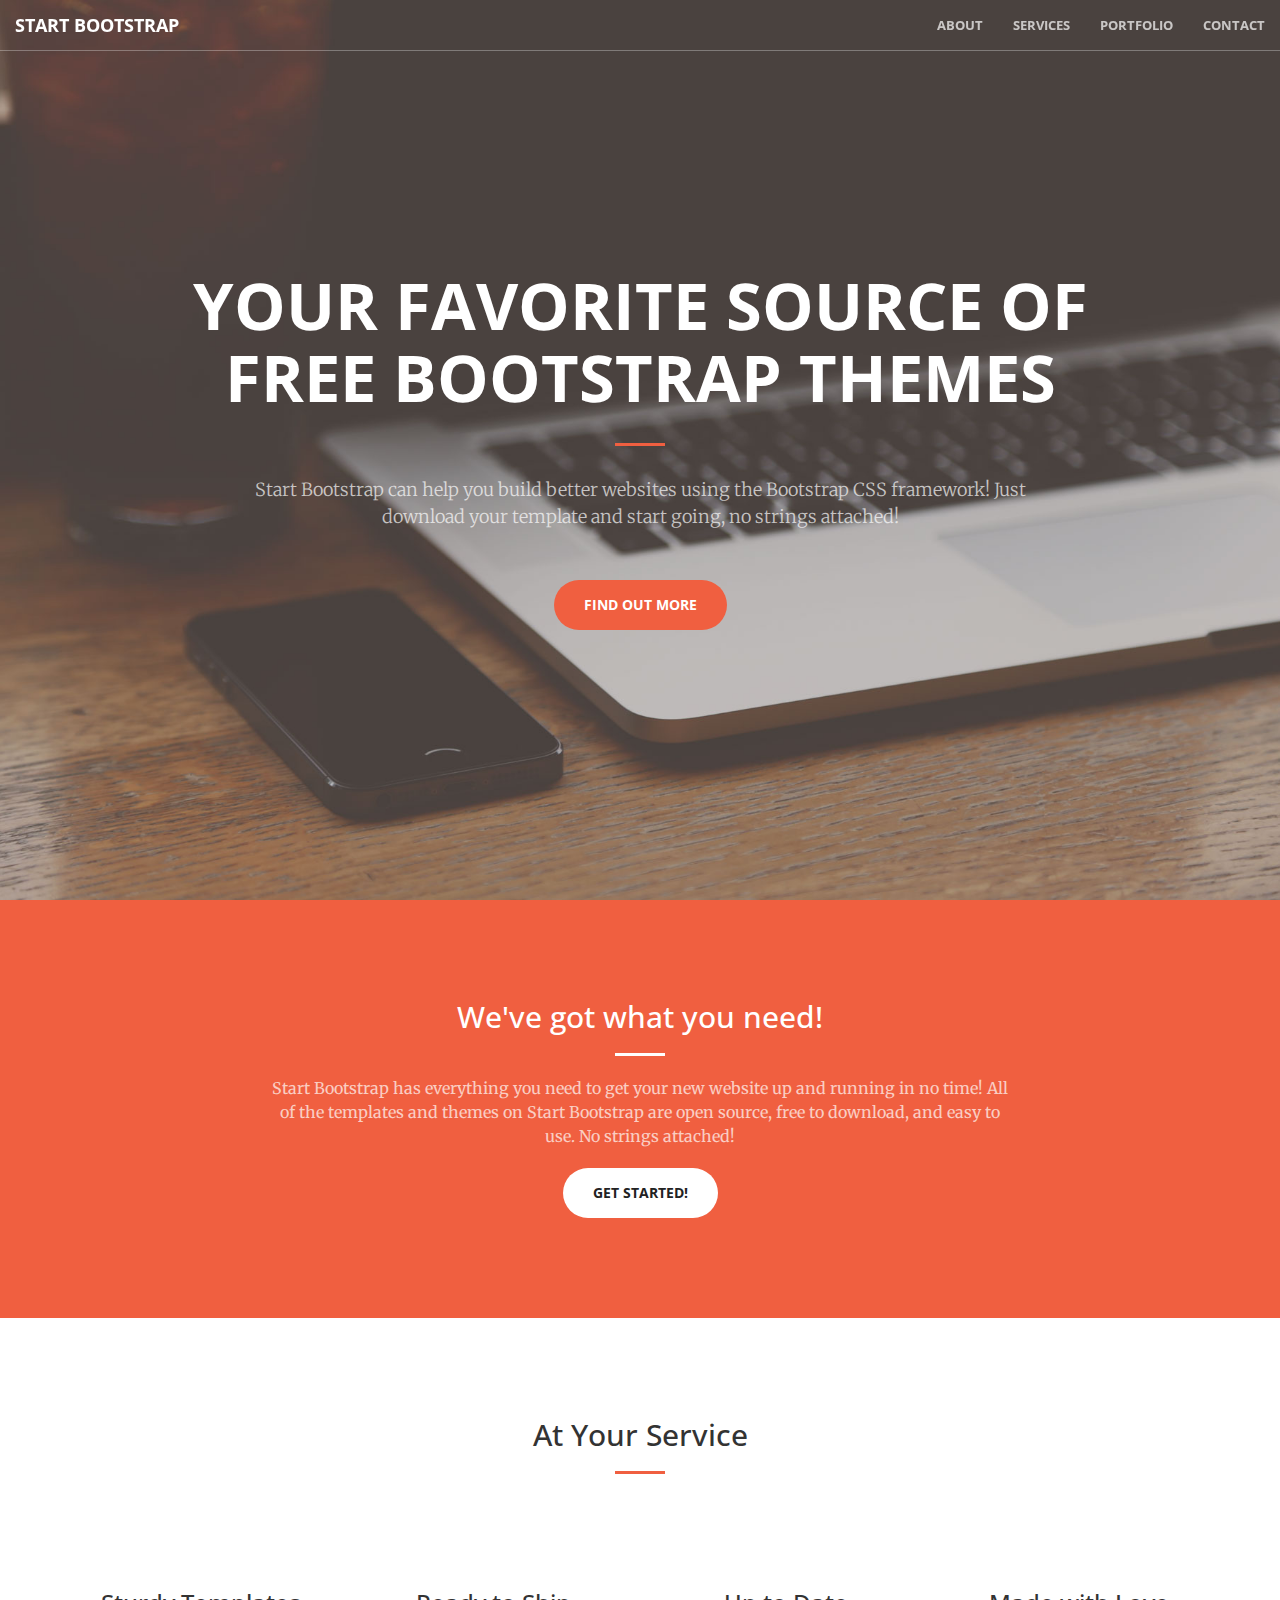
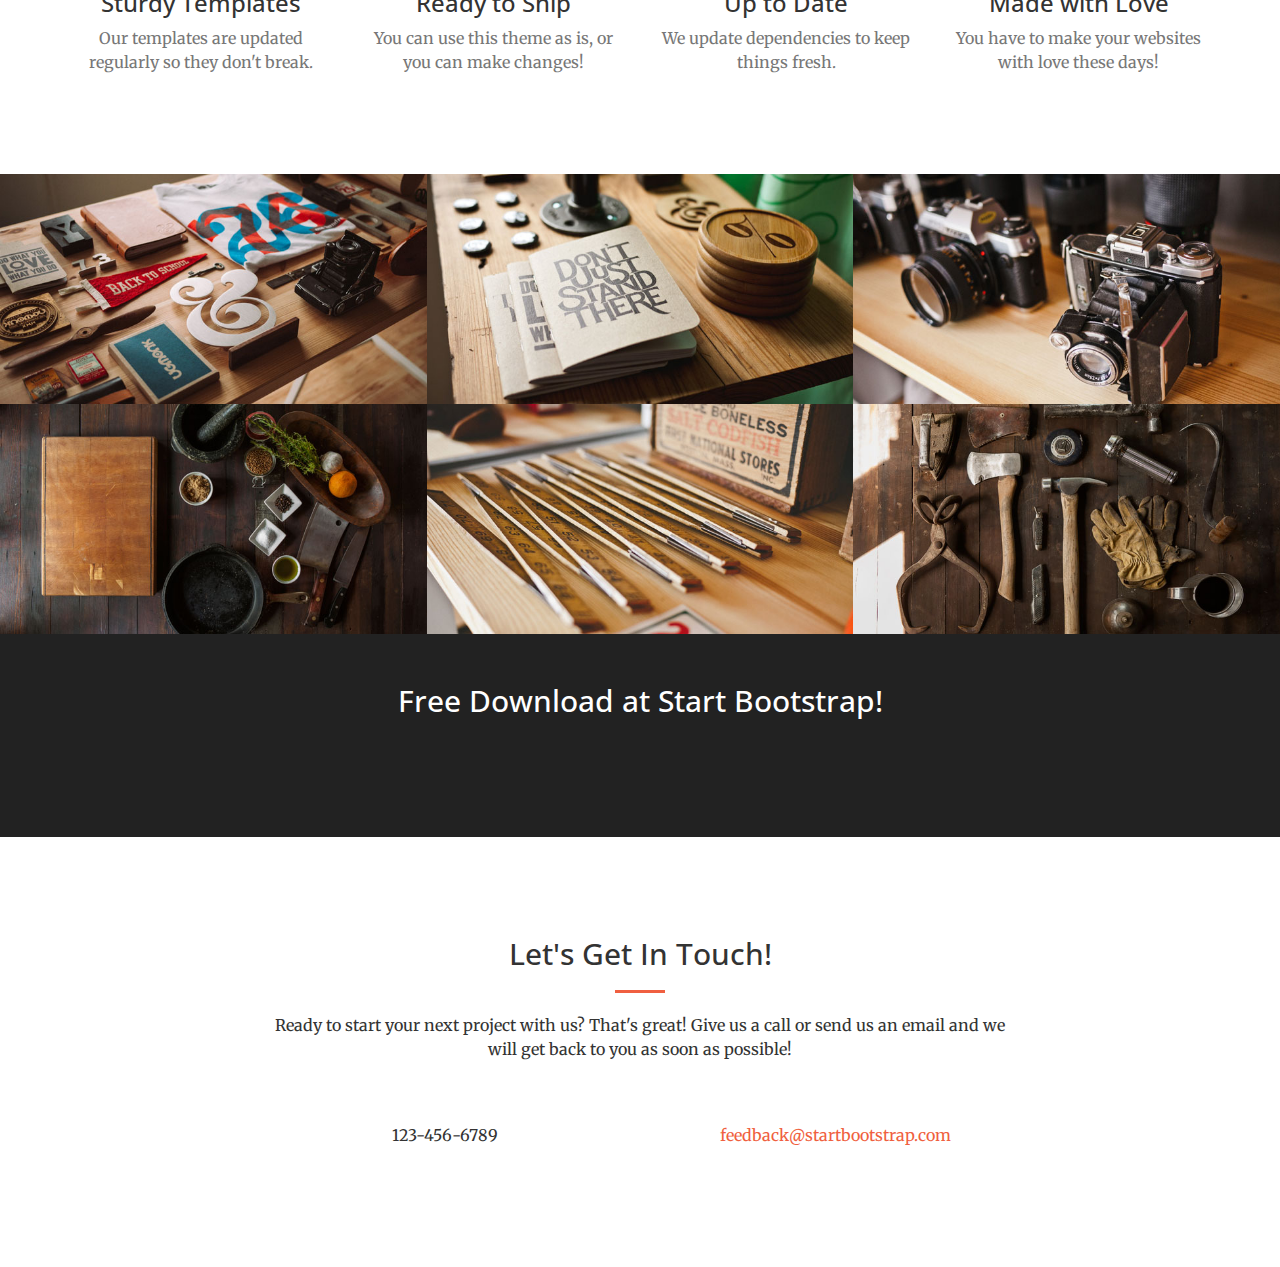
<file: index.html>
<!DOCTYPE html>
<html lang="en">

<head>

    <meta charset="utf-8">
    <meta http-equiv="X-UA-Compatible" content="IE=edge">
    <meta name="viewport" content="width=device-width, initial-scale=1">
    <meta name="description" content="">
    <meta name="author" content="">

    <title>Creative - Start Bootstrap Theme</title>

    <!-- Bootstrap Core CSS -->
    <link rel="stylesheet" href="css/bootstrap.min.css" type="text/css">

    <!-- Custom Fonts -->
    <link href='http://fonts.googleapis.com/css?family=Open+Sans:300italic,400italic,600italic,700italic,800italic,400,300,600,700,800' rel='stylesheet' type='text/css'>
    <link href='http://fonts.googleapis.com/css?family=Merriweather:400,300,300italic,400italic,700,700italic,900,900italic' rel='stylesheet' type='text/css'>
    <link rel="stylesheet" href="font-awesome/css/font-awesome.min.css" type="text/css">

    <!-- Plugin CSS -->
    <link rel="stylesheet" href="css/animate.min.css" type="text/css">

    <!-- Custom CSS -->
    <link rel="stylesheet" href="css/creative.css" type="text/css">

    <!-- HTML5 Shim and Respond.js IE8 support of HTML5 elements and media queries -->
    <!-- WARNING: Respond.js doesn't work if you view the page via file:// -->
    <!--[if lt IE 9]>
        <script src="https://oss.maxcdn.com/libs/html5shiv/3.7.0/html5shiv.js"></script>
        <script src="https://oss.maxcdn.com/libs/respond.js/1.4.2/respond.min.js"></script>
    <![endif]-->

</head>

<body id="page-top">

    <nav id="mainNav" class="navbar navbar-default navbar-fixed-top">
        <div class="container-fluid">
            <!-- Brand and toggle get grouped for better mobile display -->
            <div class="navbar-header">
                <button type="button" class="navbar-toggle collapsed" data-toggle="collapse" data-target="#bs-example-navbar-collapse-1">
                    <span class="sr-only">Toggle navigation</span>
                    <span class="icon-bar"></span>
                    <span class="icon-bar"></span>
                    <span class="icon-bar"></span>
                </button>
                <a class="navbar-brand page-scroll" href="#page-top">Start Bootstrap</a>
            </div>

            <!-- Collect the nav links, forms, and other content for toggling -->
            <div class="collapse navbar-collapse" id="bs-example-navbar-collapse-1">
                <ul class="nav navbar-nav navbar-right">
                    <li>
                        <a class="page-scroll" href="#about">About</a>
                    </li>
                    <li>
                        <a class="page-scroll" href="#services">Services</a>
                    </li>
                    <li>
                        <a class="page-scroll" href="#portfolio">Portfolio</a>
                    </li>
                    <li>
                        <a class="page-scroll" href="#contact">Contact</a>
                    </li>
                </ul>
            </div>
            <!-- /.navbar-collapse -->
        </div>
        <!-- /.container-fluid -->
    </nav>

    <header>
        <div class="header-content">
            <div class="header-content-inner">
                <h1>Your Favorite Source of Free Bootstrap Themes</h1>
                <hr>
                <p>Start Bootstrap can help you build better websites using the Bootstrap CSS framework! Just download your template and start going, no strings attached!</p>
                <a href="#about" class="btn btn-primary btn-xl page-scroll">Find Out More</a>
            </div>
        </div>
    </header>

    <section class="bg-primary" id="about">
        <div class="container">
            <div class="row">
                <div class="col-lg-8 col-lg-offset-2 text-center">
                    <h2 class="section-heading">We've got what you need!</h2>
                    <hr class="light">
                    <p class="text-faded">Start Bootstrap has everything you need to get your new website up and running in no time! All of the templates and themes on Start Bootstrap are open source, free to download, and easy to use. No strings attached!</p>
                    <a href="#" class="btn btn-default btn-xl">Get Started!</a>
                </div>
            </div>
        </div>
    </section>

    <section id="services">
        <div class="container">
            <div class="row">
                <div class="col-lg-12 text-center">
                    <h2 class="section-heading">At Your Service</h2>
                    <hr class="primary">
                </div>
            </div>
        </div>
        <div class="container">
            <div class="row">
                <div class="col-lg-3 col-md-6 text-center">
                    <div class="service-box">
                        <i class="fa fa-4x fa-diamond wow bounceIn text-primary"></i>
                        <h3>Sturdy Templates</h3>
                        <p class="text-muted">Our templates are updated regularly so they don't break.</p>
                    </div>
                </div>
                <div class="col-lg-3 col-md-6 text-center">
                    <div class="service-box">
                        <i class="fa fa-4x fa-paper-plane wow bounceIn text-primary" data-wow-delay=".1s"></i>
                        <h3>Ready to Ship</h3>
                        <p class="text-muted">You can use this theme as is, or you can make changes!</p>
                    </div>
                </div>
                <div class="col-lg-3 col-md-6 text-center">
                    <div class="service-box">
                        <i class="fa fa-4x fa-newspaper-o wow bounceIn text-primary" data-wow-delay=".2s"></i>
                        <h3>Up to Date</h3>
                        <p class="text-muted">We update dependencies to keep things fresh.</p>
                    </div>
                </div>
                <div class="col-lg-3 col-md-6 text-center">
                    <div class="service-box">
                        <i class="fa fa-4x fa-heart wow bounceIn text-primary" data-wow-delay=".3s"></i>
                        <h3>Made with Love</h3>
                        <p class="text-muted">You have to make your websites with love these days!</p>
                    </div>
                </div>
            </div>
        </div>
    </section>

    <section class="no-padding" id="portfolio">
        <div class="container-fluid">
            <div class="row no-gutter">
                <div class="col-lg-4 col-sm-6">
                    <a href="#" class="portfolio-box">
                        <img src="img/portfolio/1.jpg" class="img-responsive" alt="">
                        <div class="portfolio-box-caption">
                            <div class="portfolio-box-caption-content">
                                <div class="project-category text-faded">
                                    Category
                                </div>
                                <div class="project-name">
                                    Project Name
                                </div>
                            </div>
                        </div>
                    </a>
                </div>
                <div class="col-lg-4 col-sm-6">
                    <a href="#" class="portfolio-box">
                        <img src="img/portfolio/2.jpg" class="img-responsive" alt="">
                        <div class="portfolio-box-caption">
                            <div class="portfolio-box-caption-content">
                                <div class="project-category text-faded">
                                    Category
                                </div>
                                <div class="project-name">
                                    Project Name
                                </div>
                            </div>
                        </div>
                    </a>
                </div>
                <div class="col-lg-4 col-sm-6">
                    <a href="#" class="portfolio-box">
                        <img src="img/portfolio/3.jpg" class="img-responsive" alt="">
                        <div class="portfolio-box-caption">
                            <div class="portfolio-box-caption-content">
                                <div class="project-category text-faded">
                                    Category
                                </div>
                                <div class="project-name">
                                    Project Name
                                </div>
                            </div>
                        </div>
                    </a>
                </div>
                <div class="col-lg-4 col-sm-6">
                    <a href="#" class="portfolio-box">
                        <img src="img/portfolio/4.jpg" class="img-responsive" alt="">
                        <div class="portfolio-box-caption">
                            <div class="portfolio-box-caption-content">
                                <div class="project-category text-faded">
                                    Category
                                </div>
                                <div class="project-name">
                                    Project Name
                                </div>
                            </div>
                        </div>
                    </a>
                </div>
                <div class="col-lg-4 col-sm-6">
                    <a href="#" class="portfolio-box">
                        <img src="img/portfolio/5.jpg" class="img-responsive" alt="">
                        <div class="portfolio-box-caption">
                            <div class="portfolio-box-caption-content">
                                <div class="project-category text-faded">
                                    Category
                                </div>
                                <div class="project-name">
                                    Project Name
                                </div>
                            </div>
                        </div>
                    </a>
                </div>
                <div class="col-lg-4 col-sm-6">
                    <a href="#" class="portfolio-box">
                        <img src="img/portfolio/6.jpg" class="img-responsive" alt="">
                        <div class="portfolio-box-caption">
                            <div class="portfolio-box-caption-content">
                                <div class="project-category text-faded">
                                    Category
                                </div>
                                <div class="project-name">
                                    Project Name
                                </div>
                            </div>
                        </div>
                    </a>
                </div>
            </div>
        </div>
    </section>

    <aside class="bg-dark">
        <div class="container text-center">
            <div class="call-to-action">
                <h2>Free Download at Start Bootstrap!</h2>
                <a href="#" class="btn btn-default btn-xl wow tada">Download Now!</a>
            </div>
        </div>
    </aside>

    <section id="contact">
        <div class="container">
            <div class="row">
                <div class="col-lg-8 col-lg-offset-2 text-center">
                    <h2 class="section-heading">Let's Get In Touch!</h2>
                    <hr class="primary">
                    <p>Ready to start your next project with us? That's great! Give us a call or send us an email and we will get back to you as soon as possible!</p>
                </div>
                <div class="col-lg-4 col-lg-offset-2 text-center">
                    <i class="fa fa-phone fa-3x wow bounceIn"></i>
                    <p>123-456-6789</p>
                </div>
                <div class="col-lg-4 text-center">
                    <i class="fa fa-envelope-o fa-3x wow bounceIn" data-wow-delay=".1s"></i>
                    <p><a href="mailto:your-email@your-domain.com">feedback@startbootstrap.com</a></p>
                </div>
            </div>
        </div>
    </section>

    <!-- jQuery -->
    <script src="js/jquery.js"></script>

    <!-- Bootstrap Core JavaScript -->
    <script src="js/bootstrap.min.js"></script>

    <!-- Plugin JavaScript -->
    <script src="js/jquery.easing.min.js"></script>
    <script src="js/jquery.fittext.js"></script>
    <script src="js/wow.min.js"></script>

    <!-- Custom Theme JavaScript -->
    <script src="js/creative.js"></script>

</body>

</html>
</file>
<file: css/creative.css>
/*!
 * Start Bootstrap - Creative Bootstrap Theme (http://startbootstrap.com)
 * Code licensed under the Apache License v2.0.
 * For details, see http://www.apache.org/licenses/LICENSE-2.0.
 */

html,
body {
    width: 100%;
    height: 100%;
}

body {
    font-family: Merriweather,'Helvetica Neue',Arial,sans-serif;
}

hr {
    max-width: 50px;
    border-color: #f05f40;
    border-width: 3px;
}

hr.light {
    border-color: #fff;
}

a {
    color: #f05f40;
    -webkit-transition: all .35s;
    -moz-transition: all .35s;
    transition: all .35s;
}

a:hover,
a:focus {
    color: #eb3812;
}

h1,
h2,
h3,
h4,
h5,
h6 {
    font-family: 'Open Sans','Helvetica Neue',Arial,sans-serif;
}

p {
    margin-bottom: 20px;
    font-size: 16px;
    line-height: 1.5;
}

.bg-primary {
    background-color: #f05f40;
}

.bg-dark {
    color: #fff;
    background-color: #222;
}

.text-faded {
    color: rgba(255,255,255,.7);
}

section {
    padding: 100px 0;
}

aside {
    padding: 50px 0;
}

.no-padding {
    padding: 0;
}

.navbar-default {
    border-color: rgba(34,34,34,.05);
    font-family: 'Open Sans','Helvetica Neue',Arial,sans-serif;
    background-color: #fff;
    -webkit-transition: all .35s;
    -moz-transition: all .35s;
    transition: all .35s;
}

.navbar-default .navbar-header .navbar-brand {
    text-transform: uppercase;
    font-family: 'Open Sans','Helvetica Neue',Arial,sans-serif;
    font-weight: 700;
    color: #f05f40;
}

.navbar-default .navbar-header .navbar-brand:hover,
.navbar-default .navbar-header .navbar-brand:focus {
    color: #eb3812;
}

.navbar-default .nav > li>a,
.navbar-default .nav>li>a:focus {
    text-transform: uppercase;
    font-size: 13px;
    font-weight: 700;
    color: #222;
}

.navbar-default .nav > li>a:hover,
.navbar-default .nav>li>a:focus:hover {
    color: #f05f40;
}

.navbar-default .nav > li.active>a,
.navbar-default .nav>li.active>a:focus {
    color: #f05f40!important;
    background-color: transparent;
}

.navbar-default .nav > li.active>a:hover,
.navbar-default .nav>li.active>a:focus:hover {
    background-color: transparent;
}

@media(min-width:768px) {
    .navbar-default {
        border-color: rgba(255,255,255,.3);
        background-color: transparent;
    }

    .navbar-default .navbar-header .navbar-brand {
        color: rgba(255,255,255,.7);
    }

    .navbar-default .navbar-header .navbar-brand:hover,
    .navbar-default .navbar-header .navbar-brand:focus {
        color: #fff;
    }

    .navbar-default .nav > li>a,
    .navbar-default .nav>li>a:focus {
        color: rgba(255,255,255,.7);
    }

    .navbar-default .nav > li>a:hover,
    .navbar-default .nav>li>a:focus:hover {
        color: #fff;
    }

    .navbar-default.affix {
        border-color: rgba(34,34,34,.05);
        background-color: #fff;
    }

    .navbar-default.affix .navbar-header .navbar-brand {
        font-size: 14px;
        color: #f05f40;
    }

    .navbar-default.affix .navbar-header .navbar-brand:hover,
    .navbar-default.affix .navbar-header .navbar-brand:focus {
        color: #eb3812;
    }

    .navbar-default.affix .nav > li>a,
    .navbar-default.affix .nav>li>a:focus {
        color: #222;
    }

    .navbar-default.affix .nav > li>a:hover,
    .navbar-default.affix .nav>li>a:focus:hover {
        color: #f05f40;
    }
}

header {
    position: relative;
    width: 100%;
    min-height: auto;
    text-align: center;
    color: #fff;
    background-image: url(../img/header.jpg);
    background-position: center;
    -webkit-background-size: cover;
    -moz-background-size: cover;
    background-size: cover;
    -o-background-size: cover;
}

header .header-content {
    position: relative;
    width: 100%;
    padding: 100px 15px;
    text-align: center;
}

header .header-content .header-content-inner h1 {
    margin-top: 0;
    margin-bottom: 0;
    text-transform: uppercase;
    font-weight: 700;
}

header .header-content .header-content-inner hr {
    margin: 30px auto;
}

header .header-content .header-content-inner p {
    margin-bottom: 50px;
    font-size: 16px;
    font-weight: 300;
    color: rgba(255,255,255,.7);
}

@media(min-width:768px) {
    header {
        min-height: 100%;
    }

    header .header-content {
        position: absolute;
        top: 50%;
        padding: 0 50px;
        -webkit-transform: translateY(-50%);
        -ms-transform: translateY(-50%);
        transform: translateY(-50%);
    }

    header .header-content .header-content-inner {
        margin-right: auto;
        margin-left: auto;
        max-width: 1000px;
    }

    header .header-content .header-content-inner p {
        margin-right: auto;
        margin-left: auto;
        max-width: 80%;
        font-size: 18px;
    }
}

.section-heading {
    margin-top: 0;
}

.service-box {
    margin: 50px auto 0;
    max-width: 400px;
}

@media(min-width:992px) {
    .service-box {
        margin: 20px auto 0;
    }
}

.service-box p {
    margin-bottom: 0;
}

.portfolio-box {
    display: block;
    position: relative;
    margin: 0 auto;
    max-width: 650px;
}

.portfolio-box .portfolio-box-caption {
    display: block;
    position: absolute;
    bottom: 0;
    width: 100%;
    height: 100%;
    text-align: center;
    color: #fff;
    opacity: 0;
    background: rgba(240,95,64,.9);
    -webkit-transition: all .35s;
    -moz-transition: all .35s;
    transition: all .35s;
}

.portfolio-box .portfolio-box-caption .portfolio-box-caption-content {
    position: absolute;
    top: 50%;
    width: 100%;
    text-align: center;
    transform: translateY(-50%);
}

.portfolio-box .portfolio-box-caption .portfolio-box-caption-content .project-category,
.portfolio-box .portfolio-box-caption .portfolio-box-caption-content .project-name {
    padding: 0 15px;
    font-family: 'Open Sans','Helvetica Neue',Arial,sans-serif;
}

.portfolio-box .portfolio-box-caption .portfolio-box-caption-content .project-category {
    text-transform: uppercase;
    font-size: 14px;
    font-weight: 600;
}

.portfolio-box .portfolio-box-caption .portfolio-box-caption-content .project-name {
    font-size: 18px;
}

.portfolio-box:hover .portfolio-box-caption {
    opacity: 1;
}

@media(min-width:768px) {
    .portfolio-box .portfolio-box-caption .portfolio-box-caption-content .project-category {
        font-size: 16px;
    }

    .portfolio-box .portfolio-box-caption .portfolio-box-caption-content .project-name {
        font-size: 22px;
    }
}

.call-to-action h2 {
    margin: 0 auto 20px;
}

.text-primary {
    color: #f05f40;
}

.no-gutter > [class*=col-] {
    padding-right: 0;
    padding-left: 0;
}

.btn-default {
    border-color: #fff;
    color: #222;
    background-color: #fff;
    -webkit-transition: all .35s;
    -moz-transition: all .35s;
    transition: all .35s;
}

.btn-default:hover,
.btn-default:focus,
.btn-default.focus,
.btn-default:active,
.btn-default.active,
.open > .dropdown-toggle.btn-default {
    border-color: #ededed;
    color: #222;
    background-color: #f2f2f2;
}

.btn-default:active,
.btn-default.active,
.open > .dropdown-toggle.btn-default {
    background-image: none;
}

.btn-default.disabled,
.btn-default[disabled],
fieldset[disabled] .btn-default,
.btn-default.disabled:hover,
.btn-default[disabled]:hover,
fieldset[disabled] .btn-default:hover,
.btn-default.disabled:focus,
.btn-default[disabled]:focus,
fieldset[disabled] .btn-default:focus,
.btn-default.disabled.focus,
.btn-default[disabled].focus,
fieldset[disabled] .btn-default.focus,
.btn-default.disabled:active,
.btn-default[disabled]:active,
fieldset[disabled] .btn-default:active,
.btn-default.disabled.active,
.btn-default[disabled].active,
fieldset[disabled] .btn-default.active {
    border-color: #fff;
    background-color: #fff;
}

.btn-default .badge {
    color: #fff;
    background-color: #222;
}

.btn-primary {
    border-color: #f05f40;
    color: #fff;
    background-color: #f05f40;
    -webkit-transition: all .35s;
    -moz-transition: all .35s;
    transition: all .35s;
}

.btn-primary:hover,
.btn-primary:focus,
.btn-primary.focus,
.btn-primary:active,
.btn-primary.active,
.open > .dropdown-toggle.btn-primary {
    border-color: #ed431f;
    color: #fff;
    background-color: #ee4b28;
}

.btn-primary:active,
.btn-primary.active,
.open > .dropdown-toggle.btn-primary {
    background-image: none;
}

.btn-primary.disabled,
.btn-primary[disabled],
fieldset[disabled] .btn-primary,
.btn-primary.disabled:hover,
.btn-primary[disabled]:hover,
fieldset[disabled] .btn-primary:hover,
.btn-primary.disabled:focus,
.btn-primary[disabled]:focus,
fieldset[disabled] .btn-primary:focus,
.btn-primary.disabled.focus,
.btn-primary[disabled].focus,
fieldset[disabled] .btn-primary.focus,
.btn-primary.disabled:active,
.btn-primary[disabled]:active,
fieldset[disabled] .btn-primary:active,
.btn-primary.disabled.active,
.btn-primary[disabled].active,
fieldset[disabled] .btn-primary.active {
    border-color: #f05f40;
    background-color: #f05f40;
}

.btn-primary .badge {
    color: #f05f40;
    background-color: #fff;
}

.btn {
    border: 0;
    border-radius: 300px;
    text-transform: uppercase;
    font-family: 'Open Sans','Helvetica Neue',Arial,sans-serif;
    font-weight: 700;
}

.btn-xl {
    padding: 15px 30px;
}

::-moz-selection {
    text-shadow: none;
    color: #fff;
    background: #222;
}

::selection {
    text-shadow: none;
    color: #fff;
    background: #222;
}

img::selection {
    color: #fff;
    background: 0 0;
}

img::-moz-selection {
    color: #fff;
    background: 0 0;
}

body {
    webkit-tap-highlight-color: #222;
}
</file>
